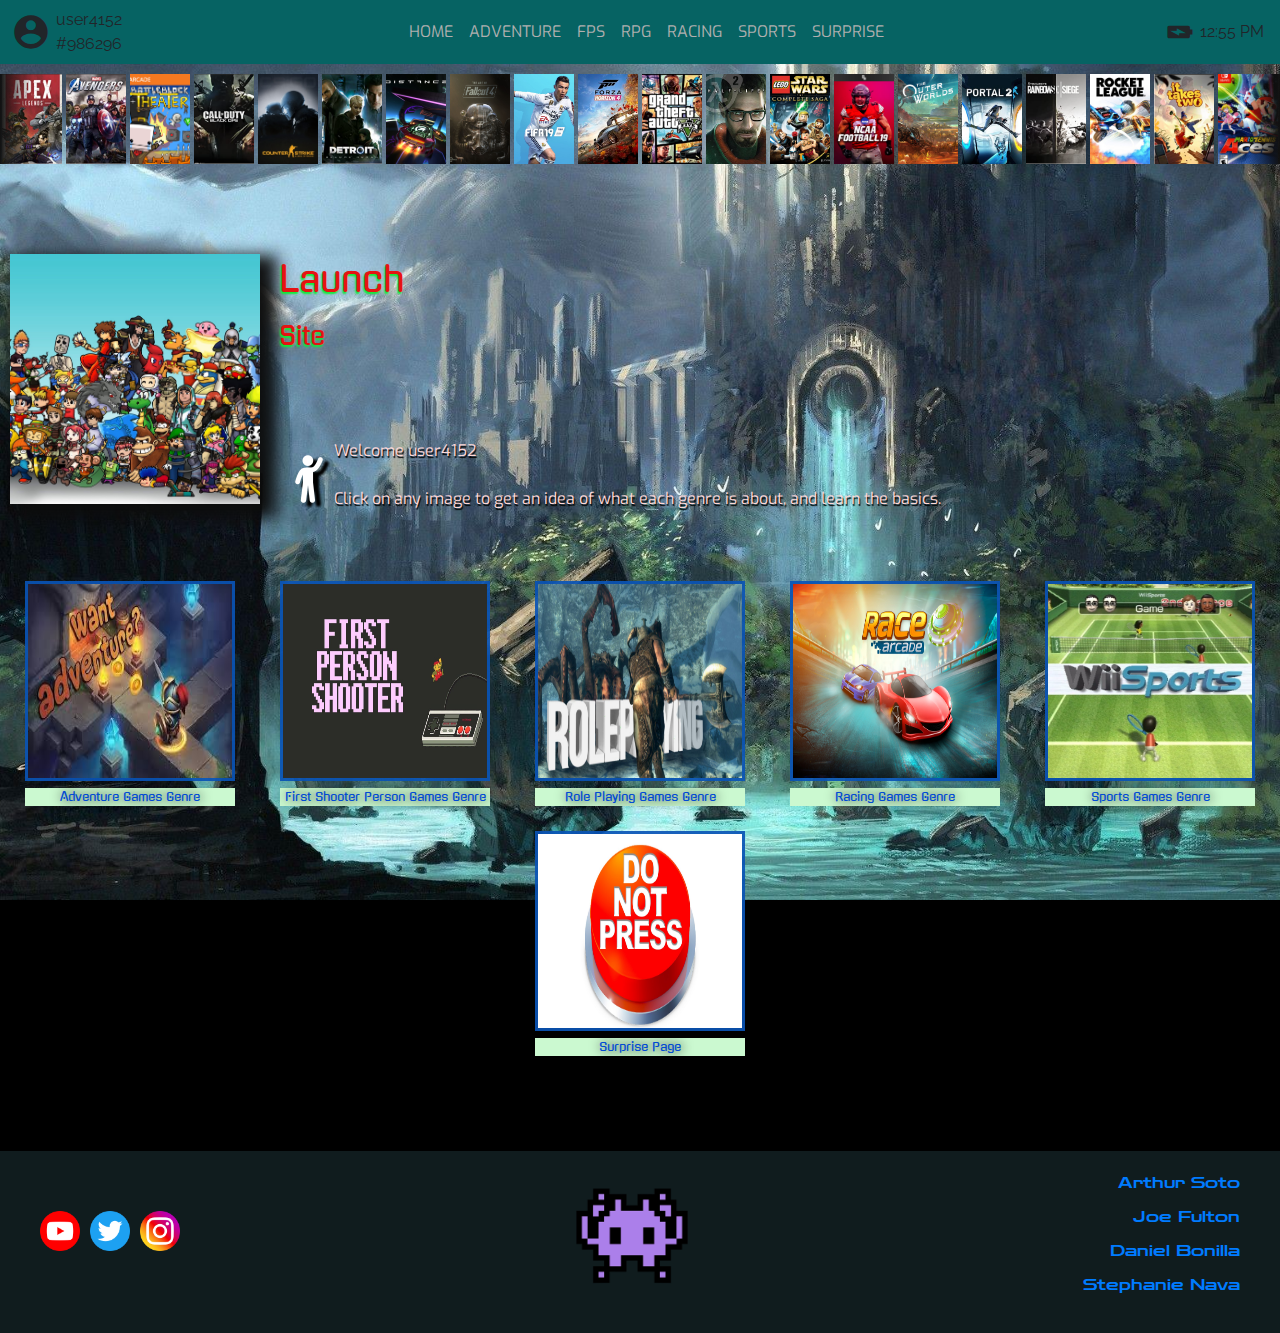
<file: index.html>
<!DOCTYPE html>
<html lang="en" dir="ltr">
  <head>
    <meta charset="utf-8">
    <meta name="viewport" content="width=device-width, initial-scale=1.0">
    <link rel="stylesheet" href="css/index.css">
    <link rel="stylesheet" href="css/gameboy.css">
    <link rel="stylesheet" href="css/nav.css">
    <link rel="stylesheet" href="css/footer.css">
    <!--Font Styles-->
    <link rel="preconnect" href="https://fonts.gstatic.com">
    <link rel="stylesheet" href="https://fonts.googleapis.com/css2?family=Exo&family=Gugi&family=Raleway&family=Zen+Dots&display=swap">
    <!--Google Icons-->
    <link rel="stylesheet" href="https://fonts.googleapis.com/icon?family=Material+Icons">
    <!--Bootstrap links-->
    <link rel="stylesheet" href="https://maxcdn.bootstrapcdn.com/bootstrap/4.0.0/css/bootstrap.min.css">
    <script src="https://code.jquery.com/jquery-3.3.1.min.js">.</script>
    <script src="https://cdnjs.cloudflare.com/ajax/libs/popper.js/1.14.7/umd/popper.min.js"></script>
    <script src="https://stackpath.bootstrapcdn.com/bootstrap/4.3.1/js/bootstrap.min.js"></script>
    <title>A Guide to Playing Video Games</title>
  </head>
  <body>
    <!--Will show up on smaller screen-->
    <div class="phone">
      <section>
        <div class="out">
          <div class="h"></div>
          <div class="left-line"></div>
          <div class="right-line"></div>
          <div class="top-lines">
            <div class="border">
              <h4 class="inside-h"><span>Dot Matrix With Stereo Sound</span>
                <div class="bh"></div>
              </h4>
              <div class="battery">
                <div class="circle"></div>
                <p>Battery</p>
              </div>
              <div class="screen">
                <h1>Welcome</h1>
                <h3>user248735</h3>
              </div>
            </div>
          </div>
        </div>
      </section>
    </div>
    <!--Navbar for page-->
    <nav class="navbar navbar-expand-lg navbar-dark" id="top">
      <div class="user">
          <i class="material-icons">account_circle</i>
          <div class="player">
            user4152 <br> #986296
          </div>
      </div>
      <button class="navbar-toggler" type="button" data-toggle="collapse" data-target="#collapsibleNavbar">
        <span class="navbar-toggler-icon"></span>
      </button>
      <div class="collapse navbar-collapse" id="collapsibleNavbar">
        <ul class="navbar-nav">
          <li class="nav-item"><a class="nav-link" href="index.html">HOME</a></li>
          <li class="nav-item"><a class="nav-link" href="adventure.html">ADVENTURE</a></li>
          <li class="nav-item"><a class="nav-link" href="fps.html">FPS</a></li>
          <li class="nav-item"><a class="nav-link" href="rpg.html">RPG</a></li>
          <li class="nav-item"><a class="nav-link" href="racing.html">RACING</a></li>
          <li class="nav-item"><a class="nav-link" href="sports.html">SPORTS</a></li>
          <li class="nav-item"><a class="nav-link" href="distraction.html">SURPRISE</a></li>
        </ul>
      </div>
      <div class="essential">
        <i class="material-icons">battery_charging_full</i>
        <div class="time">
          12:55 PM
        </div>
      </div>
    </nav>
    <!--Main content of page-->
    <div class="content">
      <div class="scroll">
        <ul class="scroll-content">
          <li><img src="game-img/apex.png" alt=""></li>
          <li><img src="game-img/avengers.png" alt=""></li>
          <li><img src="game-img/battle.png" alt=""></li>
          <li><img src="game-img/cod.png" alt=""></li>
          <li><img src="game-img/csgo.jpg" alt=""></li>
          <li><img src="game-img/detroit.png" alt=""></li>
          <li><img src="game-img/distance.png" alt=""></li>
          <li><img src="game-img/fallout.jpg" alt=""></li>
          <li><img src="game-img/fifa.jpg" alt=""></li>
          <li><img src="game-img/forza.jpg" alt=""></li>
          <li><img src="game-img/gta.png" alt=""></li>
          <li><img src="game-img/half.jpg" alt=""></li>
          <li><img src="game-img/lego.jpg" alt=""></li>
          <li><img src="game-img/ncaa.jpg" alt=""></li>
          <li><img src="game-img/outer.png" alt=""></li>
          <li><img src="game-img/portal.jpg" alt=""></li>
          <li><img src="game-img/rainbo-six.png" alt=""></li>
          <li><img src="game-img/rocket.jpg" alt=""></li>
          <li><img src="game-img/takes-two.png" alt=""></li>
          <li><img src="game-img/tennis.jpg" alt=""></li>
          <li><img src="game-img/track.png" alt=""></li>
          <li><img src="game-img/vrchat.jpg" alt=""></li>
          <li><img src="game-img/zelda.png" alt=""></li>
          <!--Images being repeated-->
          <li><img src="game-img/apex.png" alt=""></li>
          <li><img src="game-img/avengers.png" alt=""></li>
          <li><img src="game-img/battle.png" alt=""></li>
          <li><img src="game-img/cod.png" alt=""></li>
          <li><img src="game-img/csgo.jpg" alt=""></li>
          <li><img src="game-img/detroit.png" alt=""></li>
          <li><img src="game-img/distance.png" alt=""></li>
          <li><img src="game-img/fallout.jpg" alt=""></li>
          <li><img src="game-img/fifa.jpg" alt=""></li>
          <li><img src="game-img/forza.jpg" alt=""></li>
          <li><img src="game-img/gta.png" alt=""></li>
        </ul>
      </div>
      <!--Information for the page-->
      <article>
        <div class="greeting">
          <div class="logo">
            <img src="img/game.jpg" alt="Profile picture">
          </div>
          <div class="intro">
            <div class="title">
              <span>Launch</span><br>
              <span>Site</span>
            </div>
            <div class="information">
              <div class="wave">
                <img src="img/waving.png" alt="Icon of person waving">
              </div>
              <div class="welcoming">
                <span>Welcome user4152</span><br>
                <span>Click on any image to get an idea of what each genre is about,
                and learn the basics.</span>
              </div>
            </div>
          </div>
        </div>
      </article>
      <!--Images with links to pages-->
      <nav class="images">
        <div class="medium">
          <a href="adventure.html"><img src="img/adventure.jpeg" alt="Image w/ link to Adventure Games Page">
            <figcaption>Adventure Games Genre</figcaption>
          </a>
        </div>
        <div class="medium">
          <a href="fps.html"><img src="img/fps.jpg" alt="Image w/ link to FPS Page">
            <figcaption>First Shooter Person Games Genre</figcaption>
          </a>
        </div>
        <div class="medium">
          <a href="rpg.html"><img src="img/roleplaying.jpg" alt="Image w/ link to Role Playing Games Page">
            <figcaption>Role Playing Games Genre</figcaption>
          </a>
        </div>
        <div class="medium">
          <a href="racing.html"><img src="img/race.jpg" alt="Image w/ link to Racing Games Page">
            <figcaption>Racing Games Genre</figcaption>
          </a>
        </div>
        <div class="medium">
          <a href="sports.html"><img src="img/sports.jpg" alt="Image w/ link to Sports Games Page">
            <figcaption>Sports Games Genre</figcaption>
          </a>
        </div>
        <div class="medium">
          <a href="distraction.html"><img src="img/press.png" alt="Image w/ link to Surprise Page">
          <figcaption>Surprise Page</figcaption>
        </a>
        </div>
      </nav>
      <!--Info at bottom-->
      <footer class="bottom">
        <div class="socials left-text">
          <ul>
            <li><a href="https://www.youtube.com/user/MatthewPatrick13">
              <img src="img/youtube.png" alt="Youtube Logo">
            </a></li>
            <li><a href="https://twitter.com/VideoGames">
              <img src="img/twitter.png" alt="Twitter Logo">
            </a></li>
            <li><a href="https://www.instagram.com/videogames4news/">
              <img src="img/insta.png" alt="Instagram Logo">
            </a></li>
          </ul>
        </div>
        <div class="bottom-img middle-image">
          <img src="img/pixel.png" alt="">
        </div>
        <div class="names right-text">
          <ul>
            <li><a href="https://arthursoto.github.io/cst251/">Arthur Soto</a></li>
            <li><a href="https://jfulton007.github.io/cst251/">Joe Fulton</a></li>
            <li><a href="https://dbonilla918.github.io/cst251/">Daniel Bonilla</a></li>
            <li><a href="https://senava.github.io/cst251/">Stephanie Nava</a></li>
          </ul>
        </div>
      </footer>
    </div>
  </body>
</html>
</file>
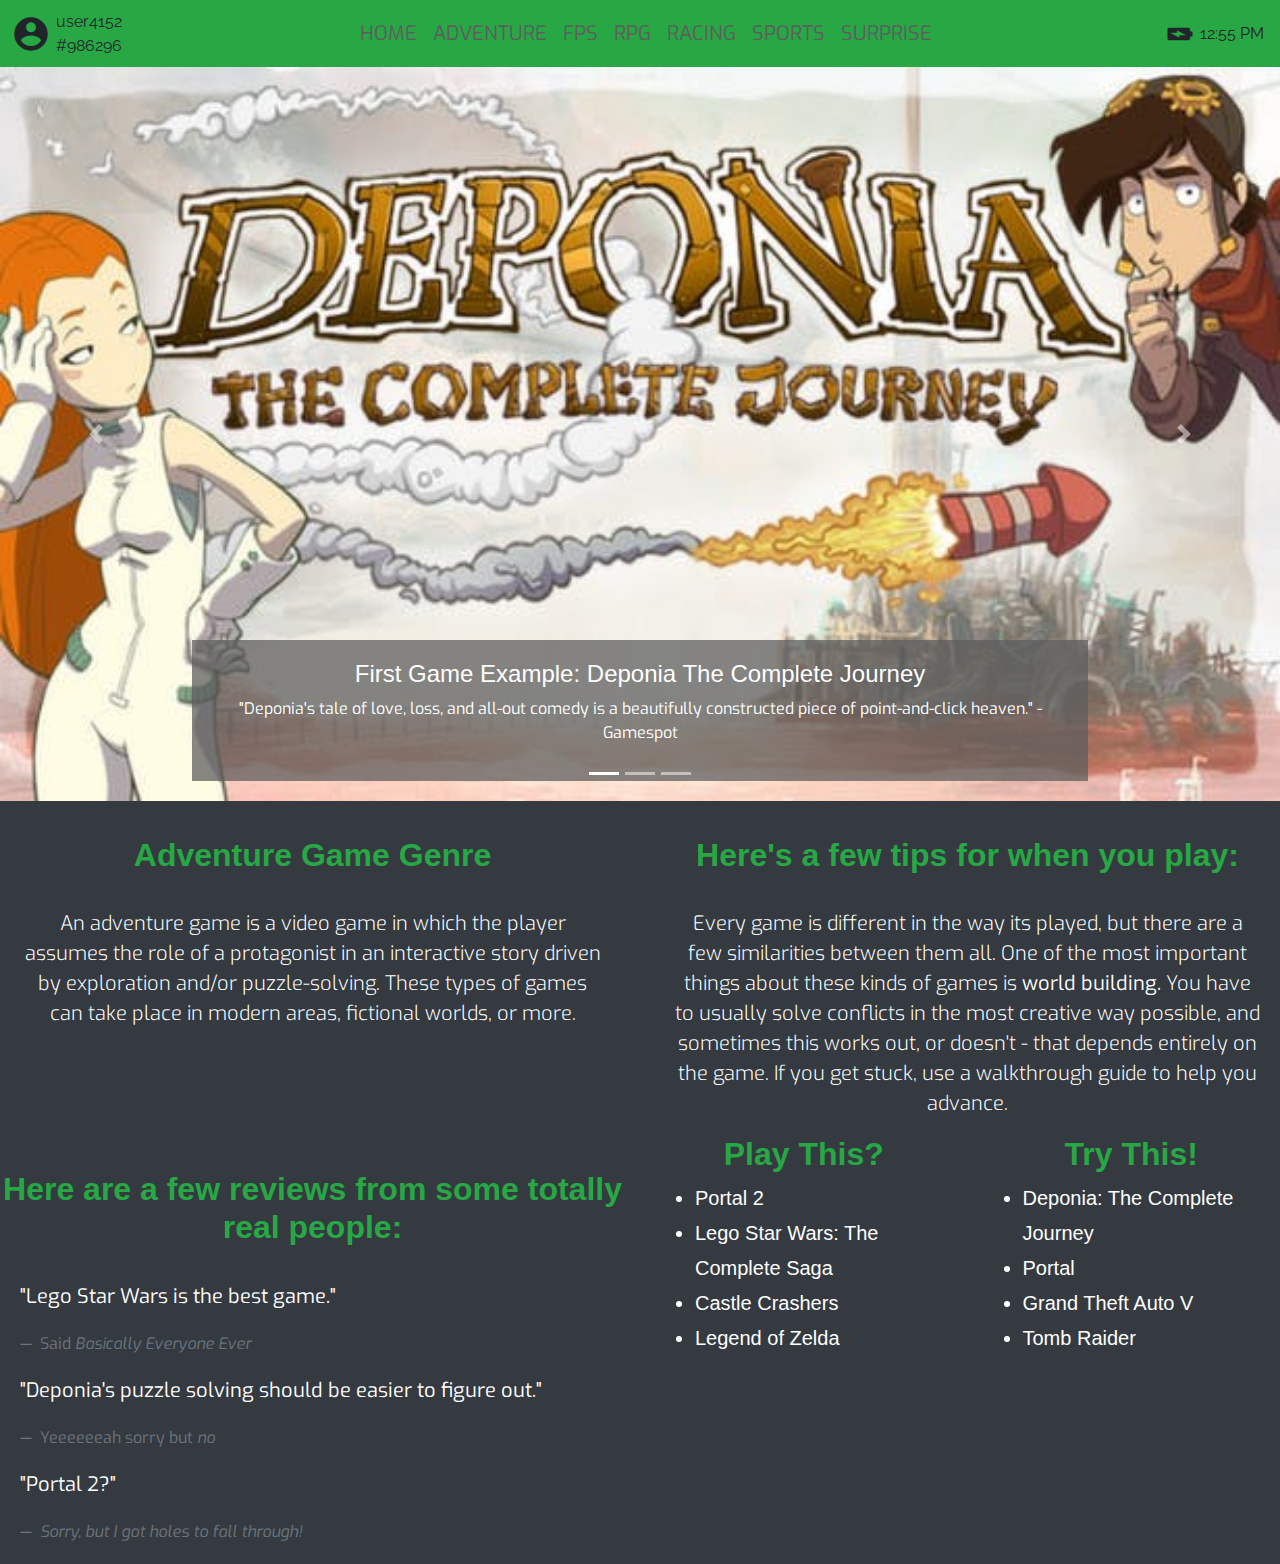
<file: adventure.html>
<!doctype html>
<link rel="stylesheet" type="text/css" href="css/site.css">
<html lang="en">
  <head>
    <!-- Required meta tags -->
    <meta charset="utf-8">
    <meta name="viewport" content="width=device-width, initial-scale=1, shrink-to-fit=no">
    <link rel="stylesheet" type="text/css" href="css/nav.css">
    <link rel="stylesheet" href="https://fonts.googleapis.com/icon?family=Material+Icons">
    <!--Font Styles-->
    <link rel="preconnect" href="https://fonts.gstatic.com">
    <link rel="stylesheet" href="https://fonts.googleapis.com/css2?family=Exo&family=Gugi&family=Raleway&family=Zen+Dots&display=swap">
    <!--Google Icons-->
    <link rel="stylesheet" href="https://fonts.googleapis.com/icon?family=Material+Icons">
    <!--Bootstrap links-->
    <link rel="stylesheet" href="https://maxcdn.bootstrapcdn.com/bootstrap/4.0.0/css/bootstrap.min.css">
    <script src="https://code.jquery.com/jquery-3.3.1.min.js">.</script>
    <script src="https://cdnjs.cloudflare.com/ajax/libs/popper.js/1.14.7/umd/popper.min.js"></script>
    <script src="https://stackpath.bootstrapcdn.com/bootstrap/4.3.1/js/bootstrap.min.js"></script>

    <!--Style element for subpages-->
    <style media="screen">
      .nav-item a{color: #5d5d5d!important;}
      .nav-item a:hover{color: white!important;}
      .carousel-caption{background-color: #5d5d5dbd!important;}
    </style>
    <title>Adventure Page</title>
  </head>

  <body>

    <!--Navbar for page-->
    <nav class="navbar navbar-expand-lg navbar-dark" id="top" style="background-color: #28a745;">
      <div class="user">
          <i class="material-icons">account_circle</i>
          <div class="player">
            user4152 <br> #986296
          </div>
      </div>
      <button class="navbar-toggler" type="button" data-toggle="collapse" data-target="#collapsibleNavbar">
        <span class="navbar-toggler-icon"></span>
      </button>
      <div class="collapse navbar-collapse" id="collapsibleNavbar">
        <ul class="navbar-nav">
          <li class="nav-item"><a class="nav-link" href="index.html">HOME</a></li>
          <li class="nav-item"><a class="nav-link" href="adventure.html">ADVENTURE</a></li>
          <li class="nav-item"><a class="nav-link" href="fps.html">FPS</a></li>
          <li class="nav-item"><a class="nav-link" href="rpg.html">RPG</a></li>
          <li class="nav-item"><a class="nav-link" href="racing.html">RACING</a></li>
          <li class="nav-item"><a class="nav-link" href="sports.html">SPORTS</a></li>
          <li class="nav-item"><a class="nav-link" href="distraction.html">SURPRISE</a></li>
        </ul>
      </div>
      <div class="essential">
        <i class="material-icons">battery_charging_full</i>
        <div class="time">
          12:55 PM
        </div>
      </div>
    </nav>

    <div class="row bg-dark text-white"> <!-- Image Carousel Container -->
    	<div class="col-md-12">
    		<div class="carousel slide" id="carousel-298002">
    			<ol class="carousel-indicators">
    				<li data-slide-to="0" data-target="#carousel-298002" class="active">
    				</li>
    				<li data-slide-to="1" data-target="#carousel-298002">
    				</li>
    				<li data-slide-to="2" data-target="#carousel-298002">
    				</li>
    			</ol>
    			<div class="carousel-inner">
    				<div class="carousel-item active">
    					<img class="d-block w-100" alt="Carousel Bootstrap First" src="img/AG1.jpeg" />
    					<div class="carousel-caption">
    						<h4>
    							First Game Example: Deponia The Complete Journey
    						</h4>
    						<p>
    							"Deponia's tale of love, loss, and all-out comedy is a beautifully constructed piece of point-and-click heaven." -Gamespot
    						</p>
    					</div>
    				</div>
    				<div class="carousel-item">
    					<img class="d-block w-100" alt="Carousel Bootstrap Second" src="img/AG2.jpg" />
    					<div class="carousel-caption">
    						<h4>
    							Second Game Example: Battleblock Theater
    						</h4>
    						<p>
    							"BattleBlock Theater is an excellent adventure that begs to be shared with all of your crazy friends." -Gamespot
    						</p>
    					</div>
    				</div>
    				<div class="carousel-item">
    					<img class="d-block w-100" alt="Carousel Bootstrap Third" src="img/AG3.jpg" />
    					<div class="carousel-caption">
    						<h4>
    							Third Game Example: Lego Star Wars: The Complete Saga
    						</h4>
    						<p>
    							"Even if the new bells and whistles aren't enough to bring back established fans, this is still Lego Star Wars at its finest." -Gamespot
    						</p>
    					</div>
    				</div>
    			</div> <a class="carousel-control-prev" href="#carousel-298002" data-slide="prev"><span class="carousel-control-prev-icon"></span> <span class="sr-only">Previous</span></a> <a class="carousel-control-next" href="#carousel-298002" data-slide="next"><span class="carousel-control-next-icon"></span> <span class="sr-only">Next</span></a>
    		</div>
    	</div>
    </div>

    <div class="row bg-dark text-white"> <!-- Two 6 Text Chunks Containers -->

      <div class="col-md-6"><!-- Description -->
        <h2 id="title2" class="text-center text-success">
    			<strong>Adventure Game Genre</strong>
    		</h2>
    		<p class="lead text-center">
          An adventure game is a video game in which the player assumes the role of a protagonist in an interactive story driven by exploration and/or puzzle-solving. These types of games can take place in modern areas, fictional worlds, or more.
    		</p>
    	</div>

    	<div class="col-md-6"> <!-- Tips -->
    		<h2 id="title2" class="text-center text-success">
          <strong>Here's a few tips for when you play:</strong>
    		</h2>
    		<p class="lead text-center">
          Every game is different in the way its played, but there are a few similarities between them all. One of the most important things about these kinds of games is <strong>world building.</strong> You have to usually solve conflicts in the most creative way possible, and sometimes this works out, or doesn't - that depends entirely on the game. If you get stuck, use a walkthrough guide to help you advance.
    		</p>
    	</div>
    </div>

    <div class="row bg-dark text-white"> <!--Reviews + Game Rec Text Containers -->
      <div class="col-md-6">

        <h2 id="title2" class="text-center text-success">
          <strong>Here are a few reviews from some totally real people:</strong>
        </h2>

        <blockquote class="blockquote">
        	<p class="mb-0">
        		"Lego Star Wars is the best game."
        	</p>
        	<footer class="blockquote-footer">
        		Said <cite>Basically Everyone Ever</cite>
        	</footer>
        </blockquote>

        <blockquote class="blockquote">
        	<p class="mb-0">
        		"Deponia's puzzle solving should be easier to figure out."
        	</p>
        	<footer class="blockquote-footer">
        		Yeeeeeeah sorry but <cite>no</cite>
        	</footer>
        </blockquote>

        <blockquote class="blockquote">
        	<p class="mb-0">
        	   "Portal 2?"
        	</p>
        	<footer class="blockquote-footer">
        		<cite>Sorry, but I got holes to fall through!</cite>
        	</footer>
        </blockquote>
      </div>
      <div class="col-md-3">
        <h2 class="text-center text-success">
        	<strong>Play This?</strong>
        </h2>
        <ul>
        	<li class="list-item">
        		Portal 2
        	</li>

        	<li class="list-item">
        		Lego Star Wars: The Complete Saga
        	</li>

        	<li class="list-item">
        		Castle Crashers
        	</li>

        	<li class="list-item">
        		Legend of Zelda
        	</li>
        </ul>
      </div>

      <div class="col-md-3">
        <h2 class="text-center text-success">
        	<strong>Try This!</strong>
        </h2>
        <ul>
        	<li class="list-item">
        		Deponia: The Complete Journey
        	</li>

        	<li class="list-item">
        		Portal
        	</li>

        	<li class="list-item">
        		Grand Theft Auto V
        	</li>

        	<li class="list-item">
        		Tomb Raider
        	</li>
        </ul>
      </div>
    </div>
  </body>
</html>
</file>
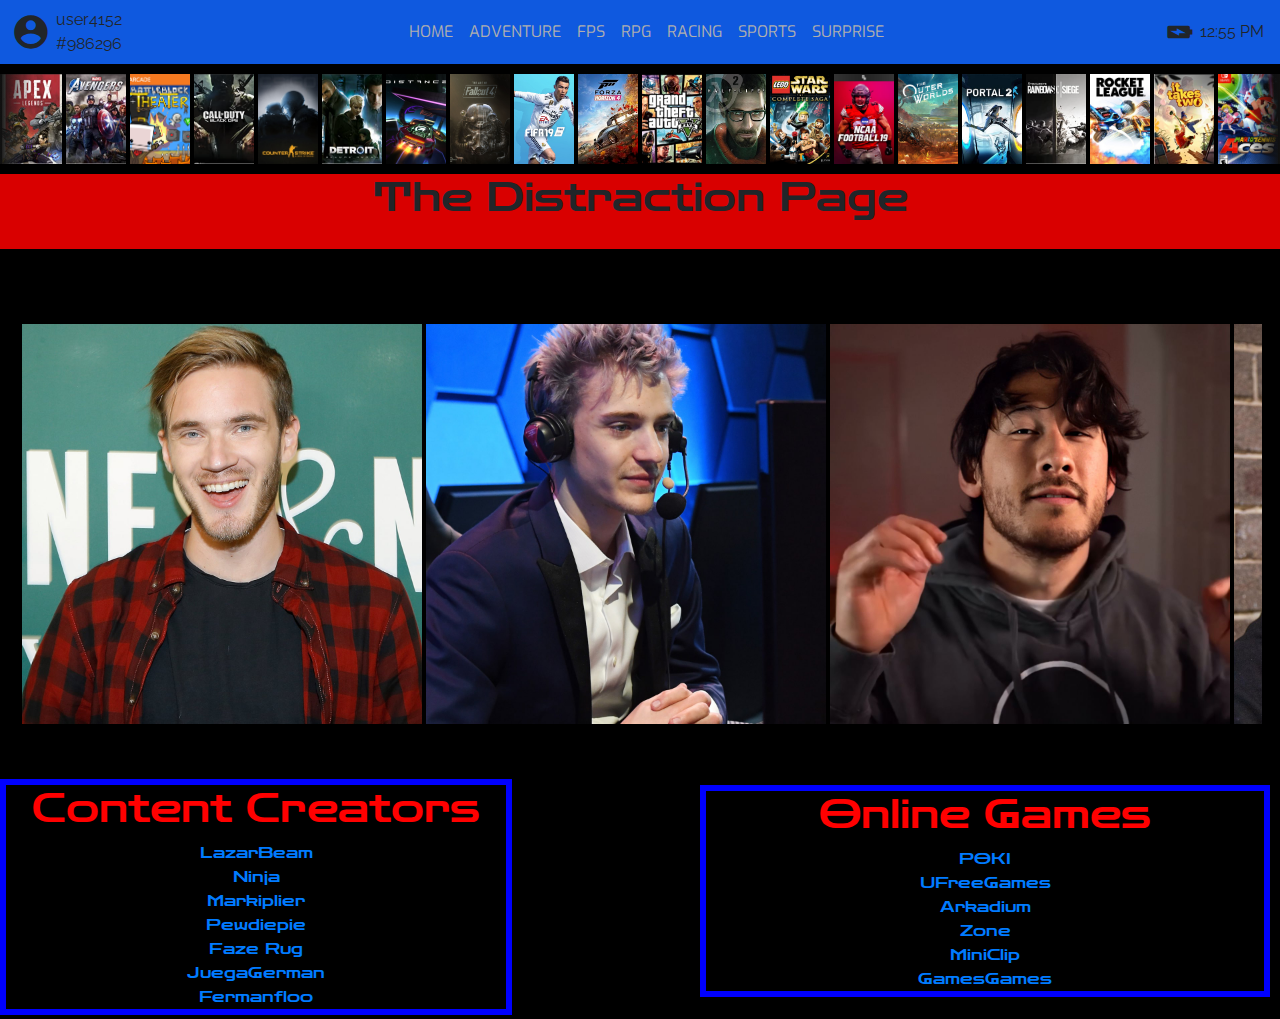
<file: distraction.html>
<!DOCTYPE html>
<html lang="en" dir="ltr">
  <head>
    <meta charset="utf-8">
    <meta name="viewport" content="width=device-width, initial-scale=1.0">
    <link rel="stylesheet" href="css/distraction.css">
    <link rel="stylesheet" href="css/nav.css">
    <link rel="stylesheet" href="https://fonts.googleapis.com/icon?family=Material+Icons">
    <link rel="stylesheet" href="https://maxcdn.bootstrapcdn.com/bootstrap/4.0.0/css/bootstrap.min.css">
    <link rel="preconnect" href="https://fonts.gstatic.com">
    <link rel="stylesheet" href="https://fonts.googleapis.com/css2?family=Exo&family=Gugi&family=Raleway&family=Zen+Dots&display=swap">
    <script src="https://code.jquery.com/jquery-3.3.1.min.js">.</script>
    <script src="https://cdnjs.cloudflare.com/ajax/libs/popper.js/1.14.7/umd/popper.min.js"></script>
    <script src="https://stackpath.bootstrapcdn.com/bootstrap/4.3.1/js/bootstrap.min.js"></script>
    <title>Distraction Page</title>
  </head>
  <body>
    <!--Navbar for page-->
    <nav class="navbar navbar-expand-lg navbar-dark" id="top" style="background-color: #1165fee0;">
      <div class="user">
          <i class="material-icons">account_circle</i>
          <div class="player">
            user4152 <br> #986296
          </div>
      </div>
      <button class="navbar-toggler" type="button" data-toggle="collapse" data-target="#collapsibleNavbar">
        <span class="navbar-toggler-icon"></span>
      </button>
      <div class="collapse navbar-collapse" id="collapsibleNavbar">
        <ul class="navbar-nav">
          <li class="nav-item"><a class="nav-link" href="index.html">HOME</a></li>
          <li class="nav-item"><a class="nav-link" href="adventure.html">ADVENTURE</a></li>
          <li class="nav-item"><a class="nav-link" href="fps.html">FPS</a></li>
          <li class="nav-item"><a class="nav-link" href="rpg.html">RPG</a></li>
          <li class="nav-item"><a class="nav-link" href="racing.html">RACING</a></li>
          <li class="nav-item"><a class="nav-link" href="sports.html">SPORTS</a></li>
          <li class="nav-item"><a class="nav-link" href="distraction.html">SURPRISE</a></li>
        </ul>
      </div>
      <div class="essential">
        <i class="material-icons">battery_charging_full</i>
        <div class="time">
          12:55 PM
        </div>
      </div>
    </nav>
    <!--Page main content-->
    <div class="content2">
      <!--Top images scrolling-->
      <div class="scroll">
        <ul class="scroll-content">
          <li><img src="game-img/apex.png" alt=""></li>
          <li><img src="game-img/avengers.png" alt=""></li>
          <li><img src="game-img/battle.png" alt=""></li>
          <li><img src="game-img/cod.png" alt=""></li>
          <li><img src="game-img/csgo.jpg" alt=""></li>
          <li><img src="game-img/detroit.png" alt=""></li>
          <li><img src="game-img/distance.png" alt=""></li>
          <li><img src="game-img/fallout.jpg" alt=""></li>
          <li><img src="game-img/fifa.jpg" alt=""></li>
          <li><img src="game-img/forza.jpg" alt=""></li>
          <li><img src="game-img/gta.png" alt=""></li>
          <li><img src="game-img/half.jpg" alt=""></li>
          <li><img src="game-img/lego.jpg" alt=""></li>
          <li><img src="game-img/ncaa.jpg" alt=""></li>
          <li><img src="game-img/outer.png" alt=""></li>
          <li><img src="game-img/portal.jpg" alt=""></li>
          <li><img src="game-img/rainbo-six.png" alt=""></li>
          <li><img src="game-img/rocket.jpg" alt=""></li>
          <li><img src="game-img/takes-two.png" alt=""></li>
          <li><img src="game-img/tennis.jpg" alt=""></li>
          <li><img src="game-img/track.png" alt=""></li>
          <li><img src="game-img/vrchat.jpg" alt=""></li>
          <li><img src="game-img/zelda.png" alt=""></li>
          <!--Images being repeated-->
          <li><img src="game-img/apex.png" alt=""></li>
          <li><img src="game-img/avengers.png" alt=""></li>
          <li><img src="game-img/battle.png" alt=""></li>
          <li><img src="game-img/cod.png" alt=""></li>
          <li><img src="game-img/csgo.jpg" alt=""></li>
          <li><img src="game-img/detroit.png" alt=""></li>
          <li><img src="game-img/distance.png" alt=""></li>
          <li><img src="game-img/fallout.jpg" alt=""></li>
          <li><img src="game-img/fifa.jpg" alt=""></li>
          <li><img src="game-img/forza.jpg" alt=""></li>
          <li><img src="game-img/gta.png" alt=""></li>
        </ul>
      </div>
      <div id="pagetitle">
        <h1>The Distraction Page</h1>
      </div>
      <!--Welcoming-->
      <div class="content">
        <!--Top images scrolling-->
        <div class="scroll2">
          <ul class="scroll-content2">
            <li><img src="img/pewdiepie.jpg" alt=""></li>
            <li><img src="img/ninja.jpg" alt=""></li>
            <li><img src="img/markiplier.jpg" alt=""></li>
            <li><img src="img/lazarbeam.jpg" alt=""></li>
            <li><img src="img/pewdiepie.jpg" alt=""></li>
          </ul>
        </div>

<div class="black">
       <div class="cont">
          <h1 style="color:red;">Content Creators</h1>
          <div>
          <a href="https://www.youtube.com/c/lazarbeam">LazarBeam</a>
          </div>
          <div>
          <a href="https://www.youtube.com/user/NinjasHyper">Ninja</a>
          </div>
          <div>
          <a href="https://www.youtube.com/user/markiplierGAME">Markiplier</a>
          </div>
          <div>
          <a href="https://www.youtube.com/user/PewDiePie">Pewdiepie</a>
          </div>
          <div>
          <a href="https://www.youtube.com/user/oRugrat">Faze Rug</a>
          </div>
          <div>
          <a href="https://www.youtube.com/user/JuegaGerman">JuegaGerman</a>
          </div>
          <div>
          <a href="https://www.youtube.com/user/Fernanfloo">Fermanfloo</a>
          </div>
       </div>

      <div class="tent">
         <h1 style="color:red;">Online Games</h1>
         <div>
         <a href="https://poki.com/?campaign=12623393908&adgroup=116815643901&target=kwd-19448921332&location=9032160&creative=509818025744&placement=&gclid=CjwKCAjwnPOEBhA0EiwA609ReT4M9bZu1Z8EfFTgn8tuyyXlfiq2nGT-1SWIpeNM01FAfArFkIpfQhoCFegQAvD_BwE">POKI</a>
         </div>
         <div>
         <a href="https://www.ufreegames.com/?utm=asd&gclid=CjwKCAjwnPOEBhA0EiwA609ReUpj-4l7F_olqDook69JCdSXU5AYom_vD56zCShHl88KKNivXLzGzRoCRs0QAvD_BwE">UFreeGames</a>
         </div>
         <div>
         <a href="https://www.arkadium.com/free-online-games/">Arkadium</a>
         </div>
         <div>
         <a href="https://zone.msn.com/en-us/home">Zone</a>
         </div>
         <div>
         <a href="https://www.miniclip.com/games/en/#privacy-settings">MiniClip</a>
         </div>
         <div>
         <a href="https://www.gamesgames.com">GamesGames</a>
         </div>
       </div>
</div>
  </body>
</html>
</file>
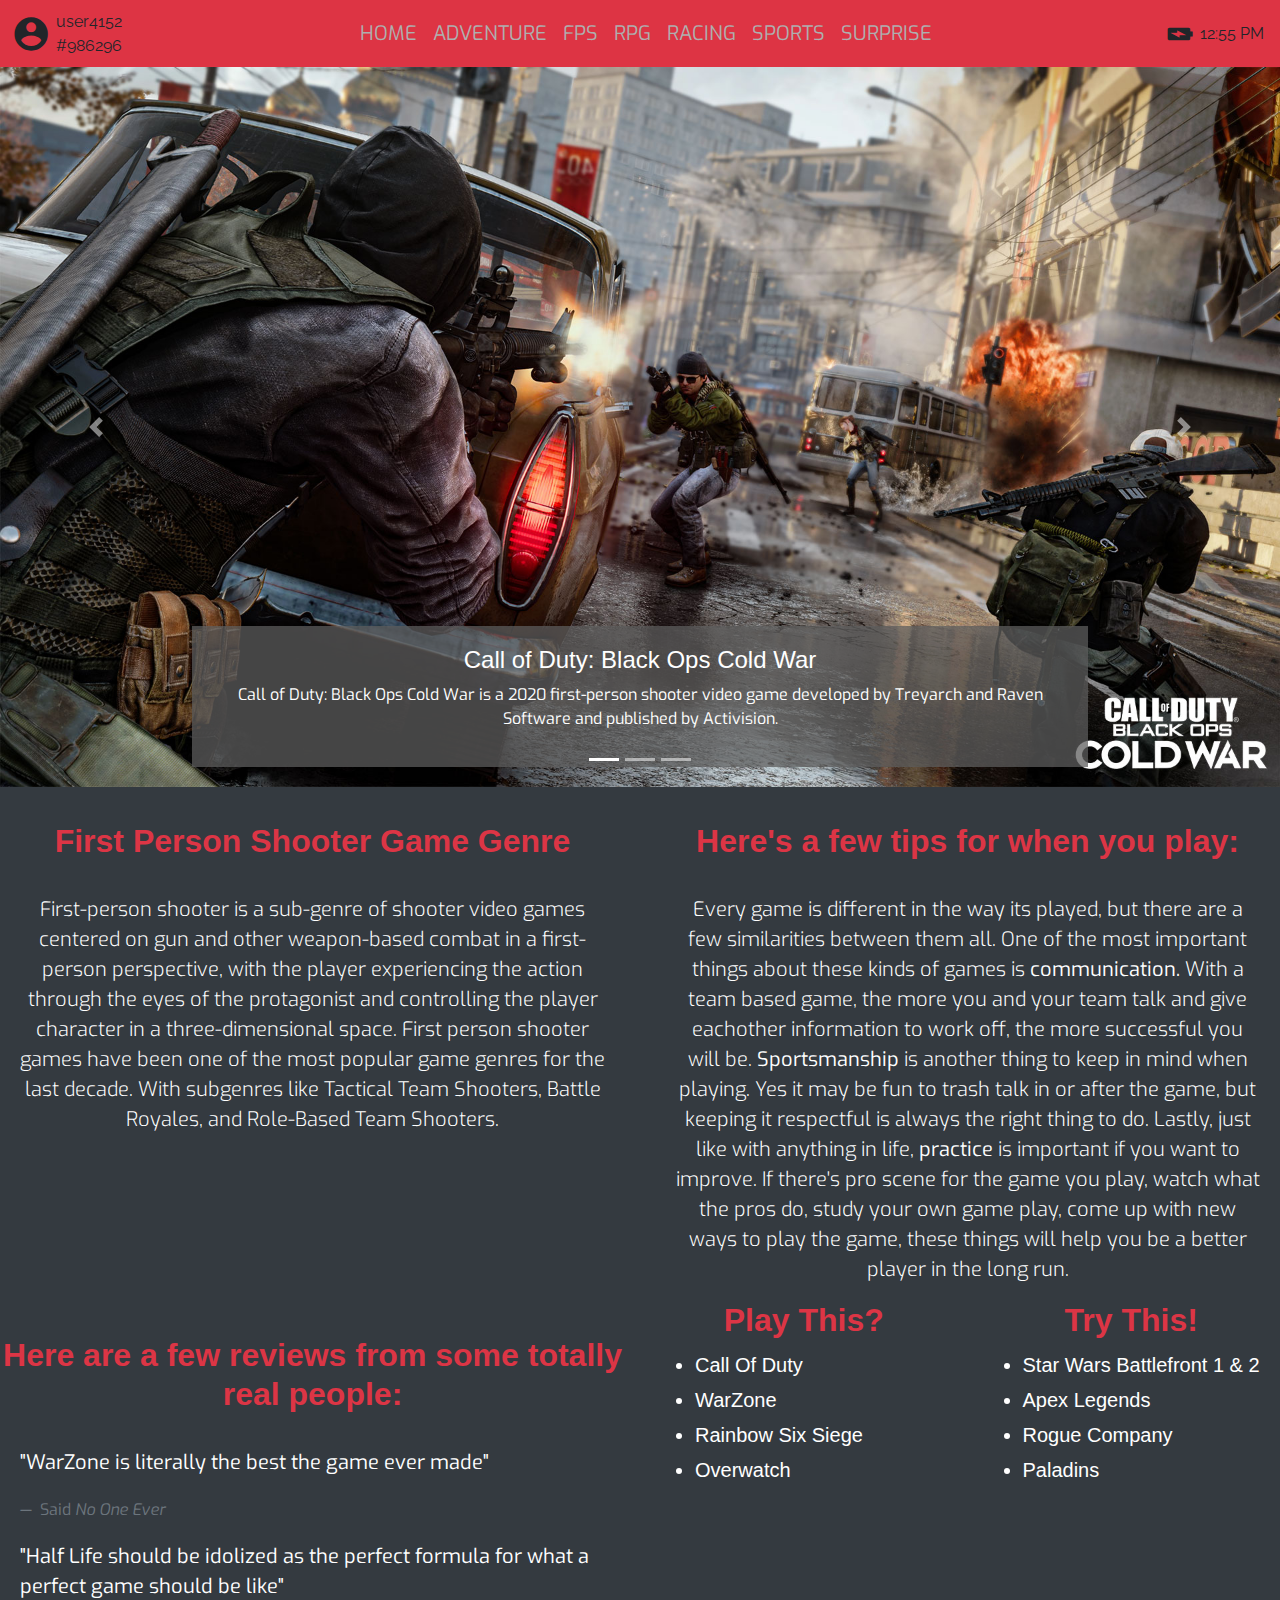
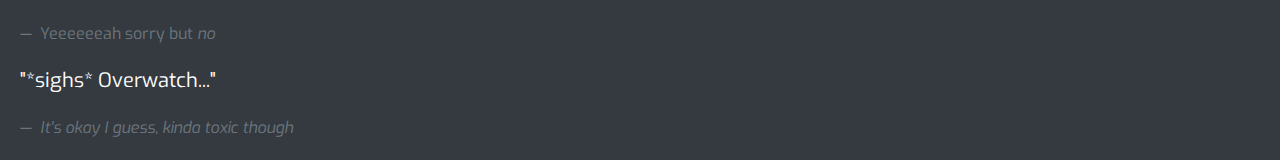
<file: fps.html>
<!doctype html>
<link rel="stylesheet" type="text/css" href="css/site.css">
<html lang="en">
  <head>
    <!-- Required meta tags -->
    <meta charset="utf-8">
    <meta name="viewport" content="width=device-width, initial-scale=1, shrink-to-fit=no">
    <link rel="stylesheet" type="text/css" href="css/nav.css">
    <link rel="stylesheet" href="https://fonts.googleapis.com/icon?family=Material+Icons">
    <!--Font Styles-->
    <link rel="preconnect" href="https://fonts.gstatic.com">
    <link rel="stylesheet" href="https://fonts.googleapis.com/css2?family=Exo&family=Gugi&family=Raleway&family=Zen+Dots&display=swap">
    <!-- Bootstrap CSS -->
    <link rel="stylesheet" href="https://maxcdn.bootstrapcdn.com/bootstrap/4.0.0/css/bootstrap.min.css">
    <script src="https://code.jquery.com/jquery-3.3.1.min.js">.</script>
    <script src="https://cdnjs.cloudflare.com/ajax/libs/popper.js/1.14.7/umd/popper.min.js"></script>
    <script src="https://stackpath.bootstrapcdn.com/bootstrap/4.3.1/js/bootstrap.min.js"></script>

    <style media="screen">
      .carousel-caption{background-color: #5d5d5dbd!important;}
    </style>

    <title>FPS Page</title>
  </head>

    <body>

      <!--Navbar for page-->
    <nav class="navbar navbar-expand-lg navbar-dark" id="top" style="background-color: #dd3444;">
        <div class="user">
            <i class="material-icons">account_circle</i>
            <div class="player">
              user4152 <br> #986296
            </div>
        </div>
        <button class="navbar-toggler" type="button" data-toggle="collapse" data-target="#collapsibleNavbar">
          <span class="navbar-toggler-icon"></span>
        </button>
        <div class="collapse navbar-collapse" id="collapsibleNavbar">
          <ul class="navbar-nav">
            <li class="nav-item"><a class="nav-link" href="index.html">HOME</a></li>
            <li class="nav-item"><a class="nav-link" href="adventure.html">ADVENTURE</a></li>
            <li class="nav-item"><a class="nav-link" href="fps.html">FPS</a></li>
            <li class="nav-item"><a class="nav-link" href="rpg.html">RPG</a></li>
            <li class="nav-item"><a class="nav-link" href="racing.html">RACING</a></li>
            <li class="nav-item"><a class="nav-link" href="sports.html">SPORTS</a></li>
            <li class="nav-item"><a class="nav-link" href="distraction.html">SURPRISE</a></li>
          </ul>
        </div>
        <div class="essential">
          <i class="material-icons">battery_charging_full</i>
          <div class="time">
            12:55 PM
          </div>
        </div>
      </nav>

    <div class="row bg-dark text-white"> <!-- Image Carousel Container -->
    	<div class="col-md-12">
    		<div class="carousel slide" id="carousel-298002">
    			<ol class="carousel-indicators">
    				<li data-slide-to="0" data-target="#carousel-298002" class="active">
    				</li>
    				<li data-slide-to="1" data-target="#carousel-298002">
    				</li>
    				<li data-slide-to="2" data-target="#carousel-298002">
    				</li>
    			</ol>
    			<div class="carousel-inner">
    				<div class="carousel-item active">
    					<img class="d-block w-100" alt="Carousel Bootstrap First" src="img/codcw.jpg" />
    					<div class="carousel-caption">
    						<h4>
    							Call of Duty: Black Ops Cold War
    						</h4>
    						<p>
    							Call of Duty: Black Ops Cold War is a 2020 first-person shooter video game developed by Treyarch and Raven Software and published by Activision.
    						</p>
    					</div>
    				</div>
    				<div class="carousel-item">
    					<img class="d-block w-100" alt="Carousel Bootstrap Second" src="img/apex.jpg" />
    					<div class="carousel-caption">
    						<h4>
    							Apex Legends
    						</h4>
    						<p>
    							Apex Legends is a free-to-play hero battle royale game developed by Respawn Entertainment and published by Electronic Arts.
    						</p>
    					</div>
    				</div>
    				<div class="carousel-item">
    					<img class="d-block w-100" alt="Carousel Bootstrap Third" src="img/tcr6.jpg" />
    					<div class="carousel-caption">
    						<h4>
    							Tom Clancy's Rainbow Six Siege
    						</h4>
    						<p>
    							Tom Clancy's Rainbow Six Siege is an online tactical shooter video game developed by Ubisoft Montreal and published by Ubisoft.
    						</p>
    					</div>
    				</div>
    			</div> <a class="carousel-control-prev" href="#carousel-298002" data-slide="prev"><span class="carousel-control-prev-icon"></span> <span class="sr-only">Previous</span></a> <a class="carousel-control-next" href="#carousel-298002" data-slide="next"><span class="carousel-control-next-icon"></span> <span class="sr-only">Next</span></a>
    		</div>
    	</div>
    </div>

    <div class="row bg-dark text-white"> <!-- Two 6 Text Chunks Containers -->

        <div class="col-md-6"><!-- Description -->
            <h2 id="title2" class="text-center text-danger">
    			<strong>First Person Shooter Game Genre</strong>
    		</h2>
    		<p class="lead text-center">
                First-person shooter is a sub-genre of shooter video games centered on gun and other weapon-based combat in a first-person perspective, with the player experiencing the action through the eyes of the protagonist and controlling the player character in a three-dimensional space. First person shooter games have been one of the most popular game genres for the last decade. With subgenres like Tactical Team Shooters, Battle Royales, and Role-Based Team Shooters.
    		</p>
    	</div>

    	<div class="col-md-6"> <!-- Tips -->
    		<h2 id="title2" class="text-center text-danger">
                <strong>Here's a few tips for when you play:</strong>
    		</h2>
    		<p class="lead text-center">
                Every game is different in the way its played, but there are a few similarities between them all. One of the most important things about these kinds of games is <strong>communication.</strong> With a team based game, the more you and your team talk and give eachother information to work off, the more successful you will be. <strong>Sportsmanship</strong> is another thing to keep in mind when playing. Yes it may be fun to trash talk in or after the game, but keeping it respectful is always the right thing to do. Lastly, just like with anything in life, <strong>practice</strong> is important if you want to improve. If there's pro scene for the game you play, watch what the pros do, study your own game play, come up with new ways to play the game, these things will help you be a better player in the long run.
    		</p>
    	</div>
    </div>

    <div class="row bg-dark text-white"> <!--Reviews + Game Rec Text Containers -->
        <div class="col-md-6">

            <h2 id="title2" class="text-center text-danger">
                <strong>Here are a few reviews from some totally real people:</strong>
            </h2>

        	<blockquote class="blockquote">
        		<p class="mb-0">
        			"WarZone is literally the best the game ever made"
        		</p>
        		<footer class="blockquote-footer">
        			Said <cite>No One Ever</cite>
        		</footer>
        	</blockquote>

        	<blockquote class="blockquote">
        		<p class="mb-0">
        			"Half Life should be idolized as the perfect formula for what a perfect game should be like"
        		</p>
        		<footer class="blockquote-footer">
        			Yeeeeeeah sorry but <cite>no</cite>
        		</footer>
        	</blockquote>

        	<blockquote class="blockquote">
        		<p class="mb-0">
        		      "*sighs* Overwatch..."
        		</p>
        		<footer class="blockquote-footer">
        			<cite>It's okay I guess, kinda toxic though</cite>
        		</footer>
        	</blockquote>

        </div>

        <div class="col-md-3">
        	<h2 class="text-center text-danger">
        		<strong>Play This?</strong>
        	</h2>
        	<ul>
        		<li class="list-item">
        			Call Of Duty
        		</li>

        		<li class="list-item">
        			WarZone
        		</li>

        		<li class="list-item">
        			Rainbow Six Siege
        		</li>

        		<li class="list-item">
        			Overwatch
        		</li>
        	</ul>
        </div>

        <div class="col-md-3">
        	<h2 class="text-center text-danger">
        		<strong>Try This!</strong>
        	</h2>
        	<ul>
        		<li class="list-item">
        			Star Wars Battlefront 1 & 2
        		</li>

        		<li class="list-item">
        			Apex Legends
        		</li>

        		<li class="list-item">
        			Rogue Company
        		</li>

        		<li class="list-item">
        			Paladins
        		</li>
        	</ul>
        </div>
    </div>
    </div>
    </body>
</html>
</file>
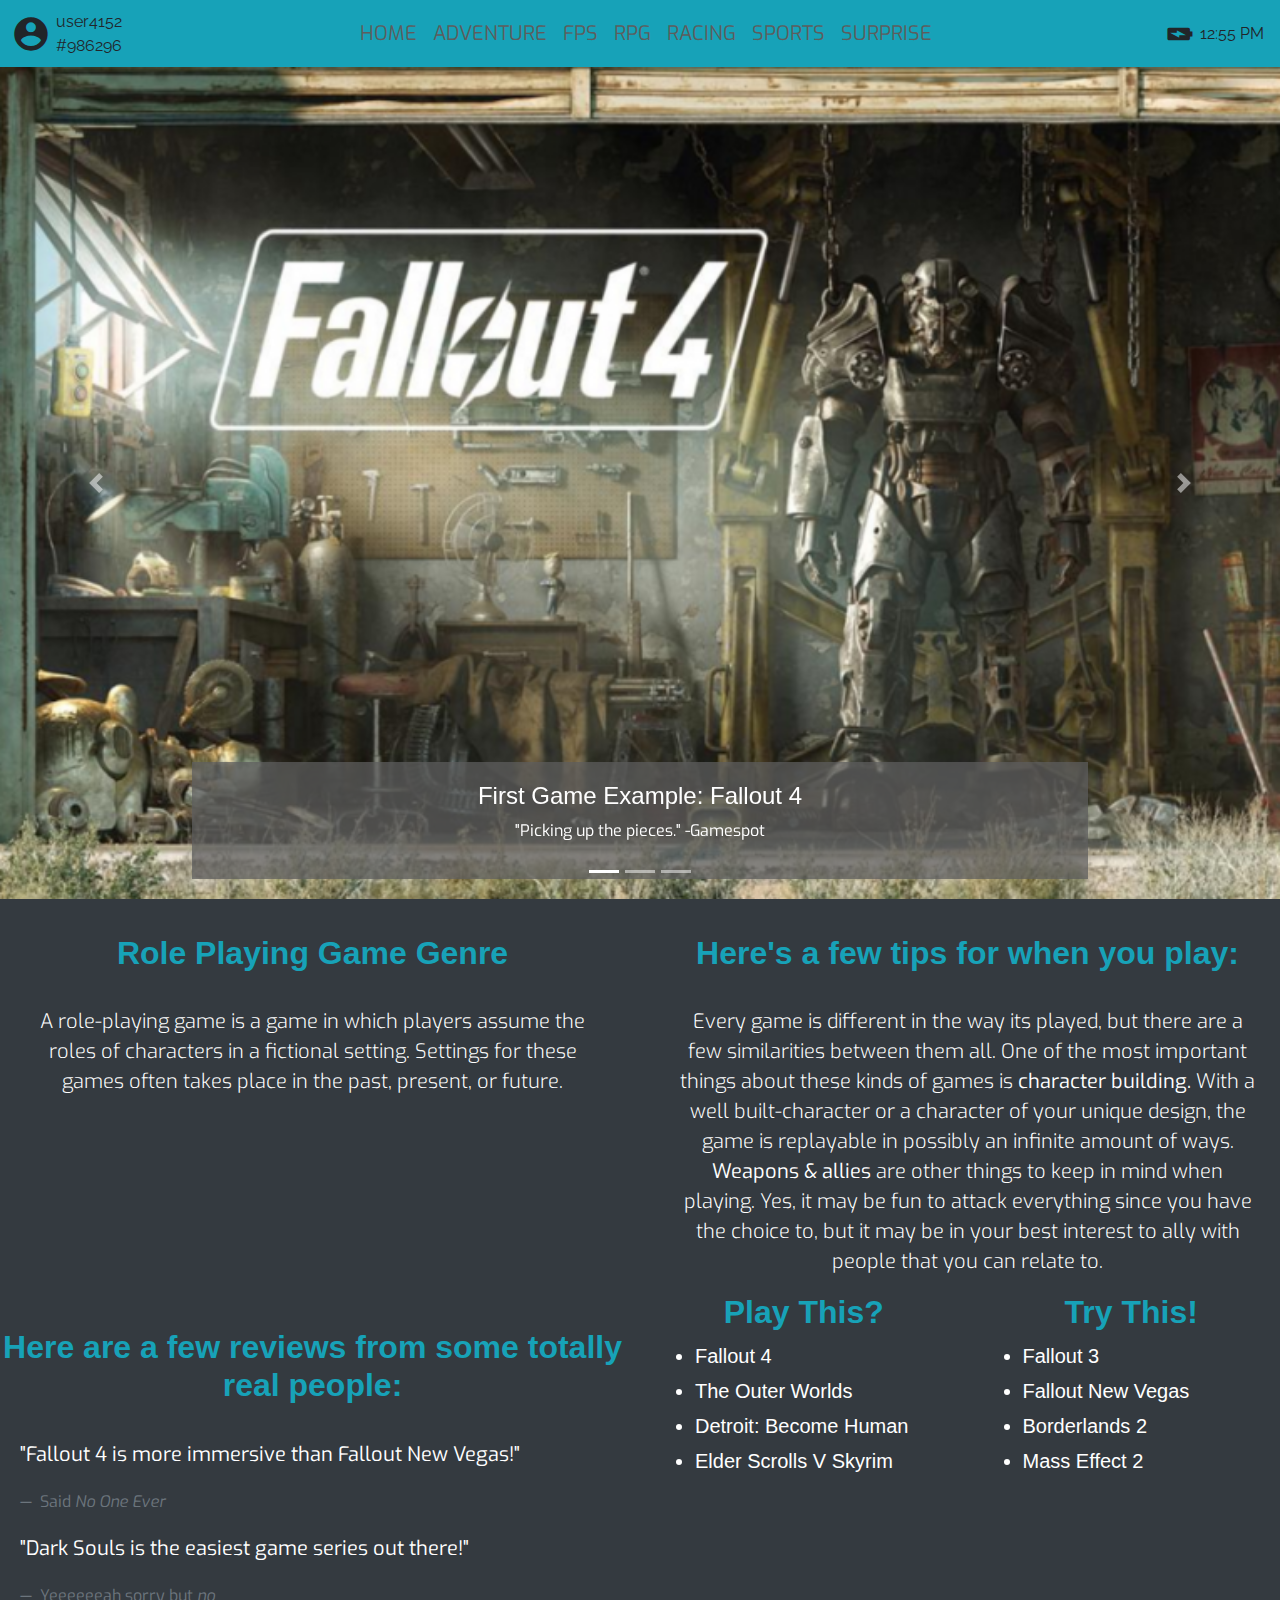
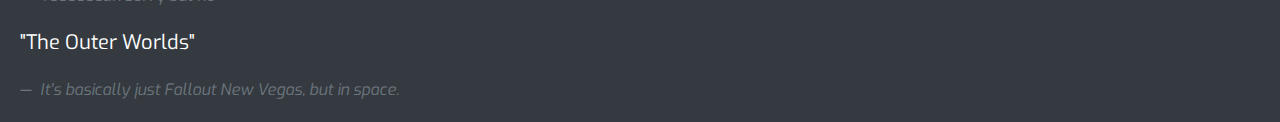
<file: rpg.html>
<!doctype html>
<html lang="en">
  <head>
    <!-- Required meta tags -->
    <meta charset="utf-8">
    <meta name="viewport" content="width=device-width, initial-scale=1, shrink-to-fit=no">
    <link rel="stylesheet" type="text/css" href="css/site.css">
    <link rel="stylesheet" type="text/css" href="css/nav.css">
    <!--Font Styles-->
    <link rel="preconnect" href="https://fonts.gstatic.com">
    <link rel="stylesheet" href="https://fonts.googleapis.com/css2?family=Exo&family=Gugi&family=Raleway&family=Zen+Dots&display=swap">
    <link rel="stylesheet" href="https://fonts.googleapis.com/icon?family=Material+Icons">
    <!-- Bootstrap CSS -->
    <link rel="stylesheet" href="https://maxcdn.bootstrapcdn.com/bootstrap/4.0.0/css/bootstrap.min.css">
    <script src="https://code.jquery.com/jquery-3.3.1.min.js">.</script>
    <script src="https://cdnjs.cloudflare.com/ajax/libs/popper.js/1.14.7/umd/popper.min.js"></script>
    <script src="https://stackpath.bootstrapcdn.com/bootstrap/4.3.1/js/bootstrap.min.js"></script>

    <!--Style element for subpages-->
    <style media="screen">
      .nav-item a{color: #5d5d5d!important;}
      .nav-item a:hover{color: white!important;}
      .carousel-caption{background-color: #5d5d5dbd!important;}
    </style>

    <title>RPG Page</title>
  </head>

    <body>

      <!--Navbar for page-->
      <nav class="navbar navbar-expand-lg navbar-dark" id="top" style="background-color: #17a2b8;">
        <div class="user">
            <i class="material-icons">account_circle</i>
            <div class="player">
              user4152 <br> #986296
            </div>
        </div>
        <button class="navbar-toggler" type="button" data-toggle="collapse" data-target="#collapsibleNavbar">
          <span class="navbar-toggler-icon"></span>
        </button>
        <div class="collapse navbar-collapse" id="collapsibleNavbar">
          <ul class="navbar-nav">
            <li class="nav-item"><a class="nav-link" href="index.html">HOME</a></li>
            <li class="nav-item"><a class="nav-link" href="adventure.html">ADVENTURE</a></li>
            <li class="nav-item"><a class="nav-link" href="fps.html">FPS</a></li>
            <li class="nav-item"><a class="nav-link" href="rpg.html">RPG</a></li>
            <li class="nav-item"><a class="nav-link" href="racing.html">RACING</a></li>
            <li class="nav-item"><a class="nav-link" href="sports.html">SPORTS</a></li>
            <li class="nav-item"><a class="nav-link" href="distraction.html">SURPRISE</a></li>
          </ul>
        </div>
        <div class="essential">
          <i class="material-icons">battery_charging_full</i>
          <div class="time">
            12:55 PM
          </div>
        </div>
      </nav>

    <div class="row bg-dark text-white"> <!-- Image Carousel Container -->
    	<div class="col-md-12">
    		<div class="carousel slide" id="carousel-298002">
    			<ol class="carousel-indicators">
    				<li data-slide-to="0" data-target="#carousel-298002" class="active">
    				</li>
    				<li data-slide-to="1" data-target="#carousel-298002">
    				</li>
    				<li data-slide-to="2" data-target="#carousel-298002">
    				</li>
    			</ol>
    			<div class="carousel-inner">
    				<div class="carousel-item active">
    					<img class="d-block w-100" alt="Carousel Bootstrap First" src="img/RPG1.png" />
    					<div class="carousel-caption">
    						<h4>
    							First Game Example: Fallout 4
    						</h4>
    						<p>
    							"Picking up the pieces." -Gamespot
    						</p>
    					</div>
    				</div>
    				<div class="carousel-item">
    					<img class="d-block w-100" alt="Carousel Bootstrap Second" src="img/RPG2.jpg" />
    					<div class="carousel-caption">
    						<h4>
    							Second Game Example: The Outer Worlds
    						</h4>
    						<p>
    							"See you, space cowboy." -Gamespot
    						</p>
    					</div>
    				</div>
    				<div class="carousel-item">
    					<img class="d-block w-100" alt="Carousel Bootstrap Third" src="img/RPG3.jpg" />
    					<div class="carousel-caption">
    						<h4>
    							Third Game Example: Borderlands 2
    						</h4>
    						<p>
    							"Stellar writing and a host of small improvements help Borderlands 2 stand tall on the shoulders of its predecessor." -Gamespot
    						</p>
    					</div>
    				</div>
    			</div> <a class="carousel-control-prev" href="#carousel-298002" data-slide="prev"><span class="carousel-control-prev-icon"></span> <span class="sr-only">Previous</span></a> <a class="carousel-control-next" href="#carousel-298002" data-slide="next"><span class="carousel-control-next-icon"></span> <span class="sr-only">Next</span></a>
    		</div>
    	</div>
    </div>

    <div class="row bg-dark text-white"> <!-- Two 6 Text Chunks Containers -->

        <div class="col-md-6"><!-- Description -->
            <h2 id="title2" class="text-center text-info">
    			<strong>Role Playing Game Genre</strong>
    		</h2>
    		<p class="lead text-center">
                A role-playing game is a game in which players assume the roles of characters in a fictional setting. Settings for these games often takes place in the past, present, or future.
    		</p>
    	</div>

    	<div class="col-md-6"> <!-- Tips -->
    		<h2 id="title2" class="text-center text-info">
                <strong>Here's a few tips for when you play:</strong>
    		</h2>
    		<p class="lead text-center">
                Every game is different in the way its played, but there are a few similarities between them all. One of the most important things about these kinds of games is <strong>character building.</strong> With a well built-character or a character of your unique design, the game is replayable in possibly an infinite amount of ways. <strong>Weapons & allies </strong> are other things to keep in mind when playing. Yes, it may be fun to attack everything since you have the choice to, but it may be in your best interest to ally with people that you can relate to.
    		</p>
    	</div>
    </div>

    <div class="row bg-dark text-white"> <!--Reviews + Game Rec Text Containers -->
        <div class="col-md-6">

            <h2 id="title2" class="text-center text-info">
                <strong>Here are a few reviews from some totally real people:</strong>
            </h2>

        	<blockquote class="blockquote">
        		<p class="mb-0">
        			"Fallout 4 is more immersive than Fallout New Vegas!"
        		</p>
        		<footer class="blockquote-footer">
        			Said <cite>No One Ever</cite>
        		</footer>
        	</blockquote>

        	<blockquote class="blockquote">
        		<p class="mb-0">
        			"Dark Souls is the easiest game series out there!"
        		</p>
        		<footer class="blockquote-footer">
        			Yeeeeeeah sorry but <cite>no</cite>
        		</footer>
        	</blockquote>

        	<blockquote class="blockquote">
        		<p class="mb-0">
        		      "The Outer Worlds"
        		</p>
        		<footer class="blockquote-footer">
        			<cite>It's basically just Fallout New Vegas, but in space.</cite>
        		</footer>
        	</blockquote>

        </div>

        <div class="col-md-3">
        	<h2 class="text-center text-info">
        		<strong>Play This?</strong>
        	</h2>
        	<ul>
        		<li class="list-item">
        			Fallout 4
        		</li>

        		<li class="list-item">
        			The Outer Worlds
        		</li>

        		<li class="list-item">
        			Detroit: Become Human
        		</li>

        		<li class="list-item">
        			Elder Scrolls V Skyrim
        		</li>
        	</ul>
        </div>

        <div class="col-md-3">
        	<h2 class="text-center text-info">
        		<strong>Try This!</strong>
        	</h2>
        	<ul>
        		<li class="list-item">
        			Fallout 3
        		</li>

        		<li class="list-item">
        			Fallout New Vegas
        		</li>

        		<li class="list-item">
        			Borderlands 2
        		</li>

        		<li class="list-item">
        			Mass Effect 2
        		</li>
        	</ul>
        </div>
    </div>
    </div>
    </body>
</html>
</file>
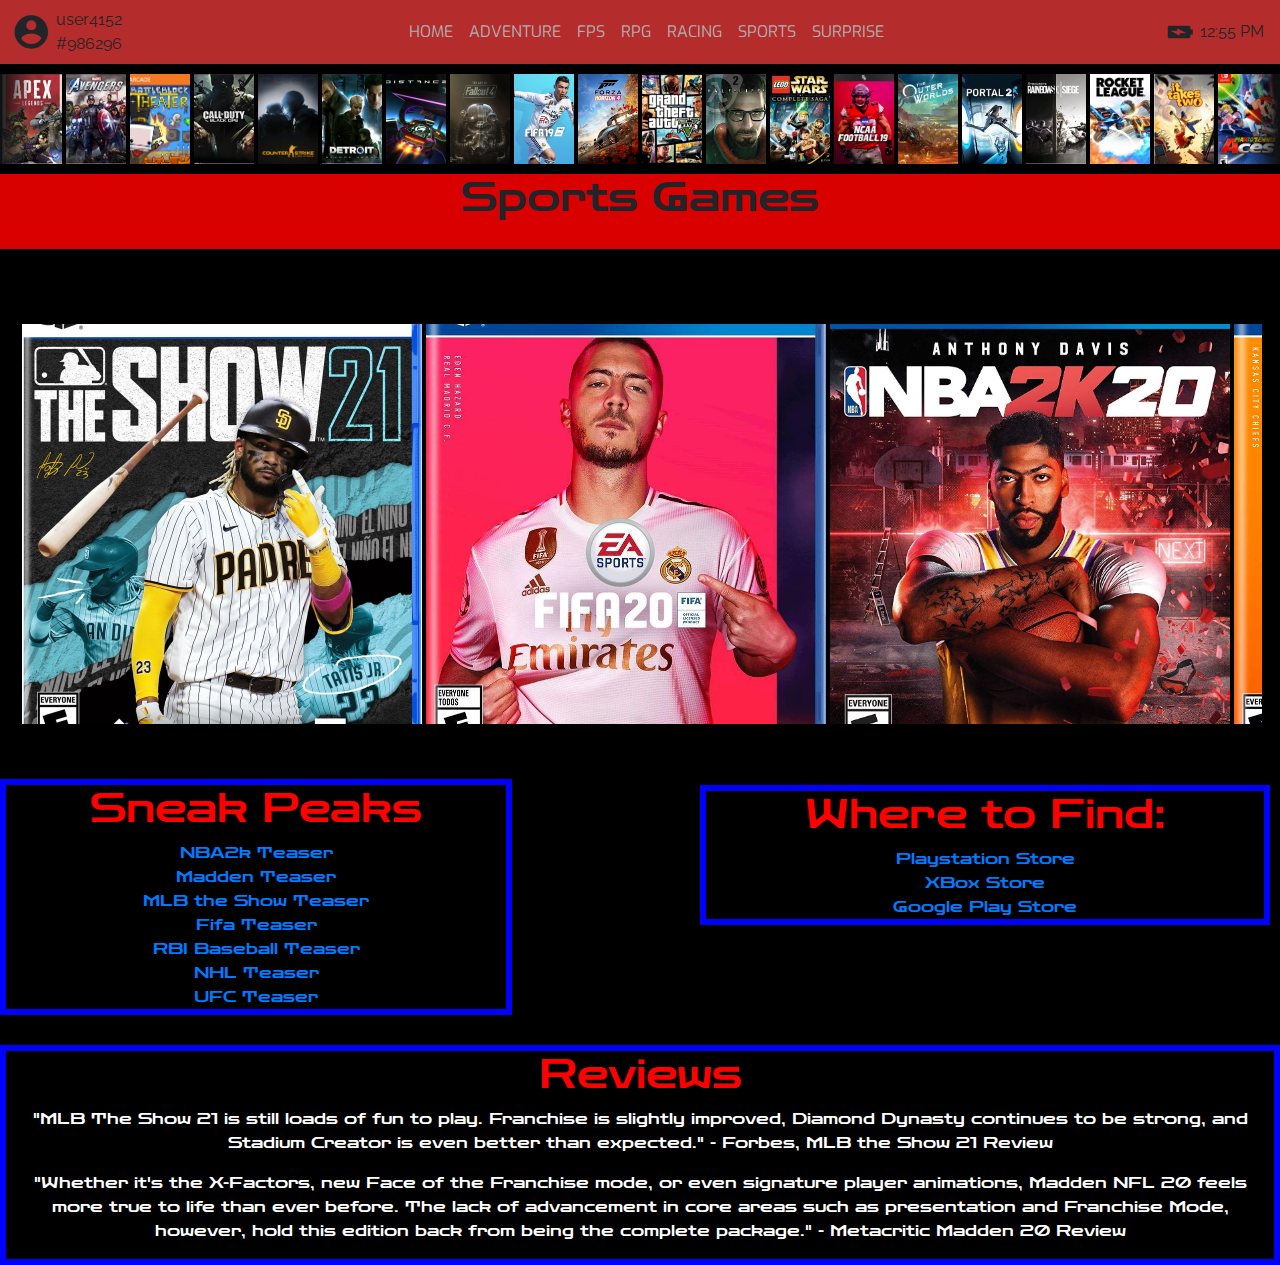
<file: sports.html>
<!DOCTYPE html>
<html lang="en" dir="ltr">
  <head>
    <meta charset="utf-8">
    <meta name="viewport" content="width=device-width, initial-scale=1.0">
    <link rel="stylesheet" href="css/sports.css">
    <link rel="stylesheet" href="css/nav.css">
    <link rel="stylesheet" href="https://fonts.googleapis.com/icon?family=Material+Icons">
    <link rel="stylesheet" href="https://maxcdn.bootstrapcdn.com/bootstrap/4.0.0/css/bootstrap.min.css">
    <link rel="preconnect" href="https://fonts.gstatic.com">
    <link rel="stylesheet" href="https://fonts.googleapis.com/css2?family=Exo&family=Gugi&family=Raleway&family=Zen+Dots&display=swap">
    <script src="https://code.jquery.com/jquery-3.3.1.min.js">.</script>
    <script src="https://cdnjs.cloudflare.com/ajax/libs/popper.js/1.14.7/umd/popper.min.js"></script>
    <script src="https://stackpath.bootstrapcdn.com/bootstrap/4.3.1/js/bootstrap.min.js"></script>
    <title>Sports Games</title>
  </head>
  <body>
    <!--Navbar for page-->
    <nav class="navbar navbar-expand-lg navbar-dark" id="top" style="background-color:#b52c2c;">
      <div class="user">
          <i class="material-icons">account_circle</i>
          <div class="player">
            user4152 <br> #986296
          </div>
      </div>
      <button class="navbar-toggler" type="button" data-toggle="collapse" data-target="#collapsibleNavbar">
        <span class="navbar-toggler-icon"></span>
      </button>
      <div class="collapse navbar-collapse" id="collapsibleNavbar">
        <ul class="navbar-nav">
          <li class="nav-item"><a class="nav-link" href="index.html">HOME</a></li>
          <li class="nav-item"><a class="nav-link" href="adventure.html">ADVENTURE</a></li>
          <li class="nav-item"><a class="nav-link" href="fps.html">FPS</a></li>
          <li class="nav-item"><a class="nav-link" href="rpg.html">RPG</a></li>
          <li class="nav-item"><a class="nav-link" href="racing.html">RACING</a></li>
          <li class="nav-item"><a class="nav-link" href="sports.html">SPORTS</a></li>
          <li class="nav-item"><a class="nav-link" href="distraction.html">SURPRISE</a></li>
        </ul>
      </div>
      <div class="essential">
        <i class="material-icons">battery_charging_full</i>
        <div class="time">
          12:55 PM
        </div>
      </div>
    </nav>
    <!--Page main content-->
    <div class="content2">
      <!--Top images scrolling-->
      <div class="scroll">
        <ul class="scroll-content">
          <li><img src="game-img/apex.png" alt=""></li>
          <li><img src="game-img/avengers.png" alt=""></li>
          <li><img src="game-img/battle.png" alt=""></li>
          <li><img src="game-img/cod.png" alt=""></li>
          <li><img src="game-img/csgo.jpg" alt=""></li>
          <li><img src="game-img/detroit.png" alt=""></li>
          <li><img src="game-img/distance.png" alt=""></li>
          <li><img src="game-img/fallout.jpg" alt=""></li>
          <li><img src="game-img/fifa.jpg" alt=""></li>
          <li><img src="game-img/forza.jpg" alt=""></li>
          <li><img src="game-img/gta.png" alt=""></li>
          <li><img src="game-img/half.jpg" alt=""></li>
          <li><img src="game-img/lego.jpg" alt=""></li>
          <li><img src="game-img/ncaa.jpg" alt=""></li>
          <li><img src="game-img/outer.png" alt=""></li>
          <li><img src="game-img/portal.jpg" alt=""></li>
          <li><img src="game-img/rainbo-six.png" alt=""></li>
          <li><img src="game-img/rocket.jpg" alt=""></li>
          <li><img src="game-img/takes-two.png" alt=""></li>
          <li><img src="game-img/tennis.jpg" alt=""></li>
          <li><img src="game-img/track.png" alt=""></li>
          <li><img src="game-img/vrchat.jpg" alt=""></li>
          <li><img src="game-img/zelda.png" alt=""></li>
          <!--Images being repeated-->
          <li><img src="game-img/apex.png" alt=""></li>
          <li><img src="game-img/avengers.png" alt=""></li>
          <li><img src="game-img/battle.png" alt=""></li>
          <li><img src="game-img/cod.png" alt=""></li>
          <li><img src="game-img/csgo.jpg" alt=""></li>
          <li><img src="game-img/detroit.png" alt=""></li>
          <li><img src="game-img/distance.png" alt=""></li>
          <li><img src="game-img/fallout.jpg" alt=""></li>
          <li><img src="game-img/fifa.jpg" alt=""></li>
          <li><img src="game-img/forza.jpg" alt=""></li>
          <li><img src="game-img/gta.png" alt=""></li>
        </ul>
      </div>
      <div id="pagetitle">
        <h1>Sports Games</h1>
      </div>
      <!--Welcoming-->
      <div class="content">
        <!--Top images scrolling-->
        <div class="scroll2">
          <ul class="scroll-content2">
            <li><img src="img/mlb.jpg" alt=""></li>
            <li><img src="img/fifa.jpg" alt=""></li>
            <li><img src="img/2k.jpg" alt=""></li>
            <li><img src="img/madden.jpg" alt=""></li>
            <li><img src="img/mlb.jpg" alt=""></li>
          </ul>
        </div>

<div class="black">
       <div class="cont">
          <h1 style="color:red;">Sneak Peaks</h1>
          <div>
          <a href="https://www.youtube.com/watch?v=JFx0Xz8Lke0">NBA2k Teaser</a>
          </div>
          <div>
          <a href="https://www.youtube.com/watch?v=eEqDOGliQj8">Madden Teaser</a>
          </div>
          <div>
          <a href="https://www.youtube.com/watch?v=MC2qa5mfRJ8">MLB the Show Teaser</a>
          </div>
          <div>
          <a href="https://www.youtube.com/watch?v=tuLAn9adQpI">Fifa Teaser</a>
          </div>
          <div>
          <a href="https://www.youtube.com/watch?v=9PnAjV-84_M">RBI Baseball Teaser</a>
          </div>
          <div>
          <a href="https://www.youtube.com/watch?v=fk6N4G_gISk">NHL Teaser</a>
          </div>
          <div>
          <a href="https://www.youtube.com/watch?v=GjugTk9ovcI">UFC Teaser</a>
          </div>
       </div>

      <div class="tent">
         <h1 style="color:red;">Where to Find:</h1>
         <div>
         <a href="https://store.playstation.com/en-us/latest?gclid=CjwKCAjwhYOFBhBkEiwASF3KGZjstGFRgXBdWd03rQSBAS6BmzLX2BGQsD5zGBtxwczUWVrdvsHhaxoCZuwQAvD_BwE&gclsrc=aw.ds">Playstation Store</a>
         </div>
         <div>
         <a href="https://www.xbox.com/en-US/games/all-games">XBox Store</a>
         </div>
         <div>
         <a href="https://play.google.com/store?&utm_source=na_Med&utm_medium=hasem&utm_content=Nov0520&utm_campaign=Evergreen&pcampaignid=MKT-EDR-na-us-1000189-Med-hasem-py-Evergreen-Nov0520-Text_Search_BKWS-id_100752_%7CEXA%7CONSEM_kwid_43700045371544949&gclid=CjwKCAjwhYOFBhBkEiwASF3KGSczhHfnRUk7LpGSonelVYiZys3-Sx-snKhSkik_gFwJydGag0uP1RoCelEQAvD_BwE&gclsrc=aw.ds">Google Play Store</a>
         </div>
      </div>

      <div class="sport">
         <h1 style="color:red;">Reviews</h1>
         <p style="color:white;">"MLB The Show 21 is still loads of fun to play. Franchise is slightly improved, Diamond Dynasty continues to be strong, and Stadium Creator is even better than expected." - Forbes, MLB the Show 21 Review</p>
         <div>

         </div>
         <div>
         <p style="color:white;">"Whether it's the X-Factors, new Face of the Franchise mode, or even signature player animations, Madden NFL 20 feels more true to life than ever before. The lack of advancement in core areas such as presentation and Franchise Mode, however, hold this edition back from being the complete package." - Metacritic Madden 20 Review</p>
         </div>
      </div>
  </body>
</html>
</file>
<file: css/index.css>
*{
  margin: 0;
  padding: 0;
  box-sizing: border-box;
}

img{
  width: 200px;
  vertical-align: initial!important;
}

body{
  background-color: black!important;
  background-image: url(../img/mystical.jpg);
  background-repeat: no-repeat;
  background-size: cover;
  background-position: center;
  background-attachment: fixed;
}

/*Styling for Images underneath navbar*/
.scroll{
  width: 100vw;
  height: 10vh;
  overflow: hidden;
  margin-top: 10px;
  position: relative;
}

.scroll:before, .scroll:after{
  position: absolute;
  top: 0;
  width: 2rem;
  height: 100%;
  content: "";
  z-index: 1;
}

.scroll:before{
  left: 0;
  background: linear-gradient(to right, #111 0%, transparent 100%);
}

.scroll:after{
  right: 0;
  background: linear-gradient(to left, #111 0%, transparent 100%);
}

.scroll-content{
  height: 100%;
  display: flex;
  align-items: center;
  animation: scrolling 10s linear infinite;
}

@keyframes scrolling{
  0% {transform: translateX(0);}
  100% {transform: translateX(-20vw);}
}

.scroll-content li{
  display: flex;
  justify-content: center;
  align-items: center;
  flex-shrink: 0;
  white-space: nowrap;
  padding: 2px;
}

.scroll-content li img{
  width: 60px;
  height: 90px;
  object-fit: cover;
}

/*Styling for main bits*/
.player, .time{
  font-family: 'Raleway', sans-serif;
}

.content{
  position: relative;
  min-width: 100%;
}

.title{
  font-size: 35px;
  font-family: 'Gugi', cursive, sans-serif;
  color: #e61312;
  text-shadow: -1px 2px 2px #0dec33;
}

.title span:nth-child(3){
  font-size: 25px;
}

article, .images{
  padding-bottom: 2.5rem;
}

nav.images{
  display: flex!important;
  flex-direction: row;
  flex-wrap: wrap;
  align-content: center;
  justify-content: space-evenly;
}

.greeting{
  display: flex;
  flex-direction: row;
  flex-wrap: nowrap;
  justify-content: flex-start;
  margin: 10px;
  margin-top: 10vh;
}

.medium{
  margin: 20px;
  width: 210px;
  height: 210px;
}

.medium img{
  height: 200px;
  width: 210px;
  object-fit: fill;
  border: 3px solid #0a54b5eb;
}

.medium img:hover{
  box-shadow: 0px 0px 14px 8px #0378A6;

}

.logo img{
  width: 250px;
  height: 250px;
  object-fit: cover;
  margin-right: 30px;
  box-shadow: 10px 8px 15px 7px #0c0c0cf7;
}

.intro{
  display: flex;
  flex-direction: row;
  align-items: stretch;
  margin-left: -11px;
  color: white;
}

.information{
  display: flex;
  flex-direction: row;
  flex-wrap: nowrap;
  align-items: flex-end;
  justify-content: flex-start;
  margin-left: -120px;
  color: #ffd9d9;
  text-shadow: 1px 2px 1px #000;
}

.wave img{
  width: 50px;
  filter: invert(1) drop-shadow(6px 4px 1px black);
 }

.welcoming{
  display: flex;
  flex-direction: column;
  flex-wrap: wrap;
  align-content: flex-start;
  justify-content: flex-start;
  align-items: flex-start;
}

.welcoming span{
  font-size: 16px;
  font-family: 'Exo', sans-serif;
}

figcaption{
  color: #024bd4!important;
  text-shadow: 1px 0px 12px black;
  background-color: #cbf9d0;
  text-align: center;
  font-size: 12px;
  font-family: 'Gugi', cursive, sans-serif;
}

/*Navigation Bar Media Query*/

@media screen and (max-width: 500px) {
  .images img{
    width: 100%;
  }
}

@media screen and (max-width: 550px) {
  .phone{
    display: contents;
  }
}

@media screen and (max-width: 500px) {
  .medium{
    width: 400px;
    height: auto;
    background-color: transparent;
  }
}

@media screen and (max-width: 465px) {
  .welcoming span{
    font-size: 10px;
  }
}

@media screen and (max-width: 450px) {
  .logo img{
    width: 150px;
    height: 150px;
    object-fit: cover;
    margin-right: 30px;
  }

  .title{
    font-size: 20px;
  }

  .title span:nth-child(3){
    font-size: 15px;
  }

  .information{
    margin-left: -80px;
  }
}

@media screen and (max-width: 400px) {
  .out-screen{
    height: 50vh;
  }

  .screen{
    height: 25vh;
  }
}

@media screen and (max-width: 300px) {
  .welcoming span{
    font-size: 3vw;
  }
}
</file>
<file: css/gameboy.css>
.phone{
  display: none;
}

section{
  height: 100vh;
}

.out{
  height: 100vh;
  background-color: lightgrey;
}

.left-line{
  border-right: 5px solid grey;
  height: 27px;
  position: absolute;
  left: 40px;
  top: 0;
  box-shadow: 0px 0px 7px black;
}

.right-line{
  border-right: 5px solid grey;
  height: 27px;
  position: absolute;
  right: 40px;
  top: 0;
  box-shadow: 0px 0px 7px black;
}

.h{
  width: 100vw;
  height: 35px;
  border-bottom: 5px solid grey;
  box-shadow: inset 0px 0px 5px black;
  filter: drop-shadow(2px 2px 10px black)
}

.border{
  width: 80vw;
  height: 70vh;
  background-color: grey;
  position: absolute;
  top: 50%;
  left: 50%;
  transform: translate(-50%, -50%);
  border-radius: 15px 15px 90px 15px;
  box-shadow: inset 0px 0px 10px black;
}

.screen{
  border: 1px solid darkgrey;
  width: 50vw;
  height: 40vh;
  background-color: limegreen;
  position: absolute;
  top: 50%;
  left: 50%;
  transform: translate(-50%, -50%);
  display: flex;
  flex-direction: column;
  align-items: center;
  justify-content: center;
  box-shadow: inset 2px 0px 30px 5px rgba(0, 0, 0, 0.8);
  font-family: 'Zen Dots', cursive, sans-serif!important;
}

h4, .battery{
  font-family: 'Exo', sans-serif!important;
}

h4{
  font-size: 15px!important;
  margin: 25px auto!important;
  text-align: center!important;
  position: relative!important;
}

h4:before{
  content:'';
  display: block;
  width: 40vw;
  height: 2px;
  background: darkred;
  position: absolute;
  left: 0;
  top: 10%;
  z-index: -1;
}

h4:after{
  content:'';
  display: block;
  width: 40vw;
  height: 2px;
  background: darkred;
  position: absolute;
  right: 0;
  top: 10%;
  z-index: -1;
}

.border span{background: grey;}

.bh{
  margin: -5px auto!important;
  position: relative!important;
}

.bh:before{
  content:'';
  display: block;
  width: 40vw;
  height: 2px;
  background: darkblue;
  position: absolute;
  left: 0;
  top: 10%;
  z-index: -1;
}

.bh:after{
  content:'';
  display: block;
  width: 40vw;
  height: 2px;
  background: darkblue;
  position: absolute;
  right: 0;
  top: 10%;
  z-index: -1;
}

h1{font-size: 8vw!important;}
h3{font-size: 5vw!important;}

.battery{
  position: absolute;
  top: 40%;
  left: 5%;
  transform: translate(-10%, -10%);
}

.circle{
  width: 4vw;
  margin-left: 3vw;
  background: red;
  border-radius: 50%;
  box-shadow: 0px 0px 15px 5px red;
}

.circle:after{
  content:'';
  padding-bottom: 100%;
  display: block;
  box-shadow: 0px 0px 15px 5px red;
  border-radius: 50%;
}

p{
  margin-top: 0!important;
  font-size: 3vw!important;
}

@media screen and (max-width: 550px) {
  .phone{
    display: contents;
  }
}

@media screen and (max-width: 450px) {
  .border{
    width: 85vw;
    height: 60vh;
  }

  .screen{
    width: 55vw;
    height: 35vh;
  }
}

@media screen and (max-width: 340px) {
  .border{
    width: 90vw;
    height: 50vh;
  }

  .screen{
    height: 25vh;
  }
}
</file>
<file: css/nav.css>
#top{
  background-color: #066363;
}

#collapsibleNavbar{
  justify-content: space-around;
}

.nav-item a{
  color: #afafaf!important;
}

.nav-item a:hover{
  color: white!important;
}

.navbar-nav{
  font-family: 'Exo', sans-serif!important;
  align-items: initial!important;
}

.user, .essential{
  display: flex;
  align-items: center;
}

.user .material-icons{
  font-size: 40px;
  transform: translateX(-5px);
}

.player, .time{
  font-family: 'Raleway', sans-serif;
}

.essential .material-icons{
  font-size: 30px;
  -webkit-transform: rotate(90deg) translateY(5px);
}

@media screen and (max-width: 990px) {
  .essential{
    display: none;
  }
}
</file>
<file: css/footer.css>
/*Styling for Footer*/
footer {
  padding: 15px;
  margin-top: 50px;
  display: flex!important;
  flex-wrap: wrap;
  justify-content: space-between;
  align-items: center;
  background-color: #101c1e;
}

.bottom li{
  list-style: none;
  padding: 5px;
}

.socials{
  margin-left: 20px;
}

.socials ul{
  display: flex;
}

.socials img{
  width: 40px;
}

.names{
  text-align: end;
  margin-right: 20px;
  font-family: 'Zen Dots', cursive, sans-serif;
}

.names a:hover{
  color: #D92A1A!important;
}

#left-side{
  display: flex!important;
  flex-wrap: wrap;
  justify-content: space-between;
  align-items: center;
}

@media screen and (max-width: 550px) {
  footer{
    justify-content: space-evenly;
  }

  .names{
    text-align: center;
  }
}
</file>
<file: css/site.css>
@import url('https://fonts.googleapis.com/css2?family=Exo:wght@500&family=Raleway&display=swap');
/* font-family: 'Exo', sans-serif; */
/* font-family: 'Raleway', sans-serif; */


#title1 {
  margin-top: 35px;
  margin-bottom: 35px;
}

#title2 {
  margin-top: 35px;
  margin-bottom: 35px;
}

body {
  text-shadow: red;
  background-color: black!important;
}

.h2{
    font-family: 'Exo', sans-serif;
    font-weight: 500;
}

p, footer {
  margin: 20px;
  font-family: 'Exo', sans-serif;
}

li{
  line-height: 35px;
  font-size: 20px;
}
</file>
<file: css/distraction.css>
*{
  margin: 0;
  padding: 0;
  box-sizing: border-box;
}

img{
  width: 100px;
}

body{
  background-color: black!important;
}

/* Styling for Navbar*/
.navbar{
  background: cornflowerblue;
  display: flex;
  flex-direction: row;
  justify-content: space-between;
  align-items: center;
}

.user, .essential{
  display: flex;
  align-items: center;
}

ul{
  list-style: none;
}

a{
  text-decoration: none
}

.essential .material-icons{
  font-size: 30px;
  -webkit-transform: rotate(90deg) translatey(5px);
}

.navbar-nav{
  display: flex;
  flex-direction: row;
  align-content: center;
  align-items: center;
}

#collapsibleNavbar{
  justify-content: space-around;
}

.user .material-icons{
  font-size: 40px;
  transform: translateX(-5px);
}

/*Styling for Images underneath navbar*/
.scroll{
  width: 100vw;
  height: 10vh;
  overflow: hidden;
  margin-top: 10px;
  position: relative;
}

.scroll:before, .scroll:after{
  position: absolute;
  top: 0;
  width: 2rem;
  height: 100%;
  content: "";
  z-index: 1;
}

.scroll:before{
  left: 0;
  background: linear-gradient(to right, #111 0%, transparent 100%);
}

.scroll:after{
  right: 0;
  background: linear-gradient(to left, #111 0%, transparent 100%);
}

.scroll-content{
  height: 100%;
  display: flex;
  align-items: center;
  animation: scrolling 10s linear infinite;
}

@keyframes scrolling{
  0% {transform: translateX(0);}
  100% {transform: translateX(-20vw);}
}

.scroll-content li{
  display: flex;
  justify-content: center;
  align-items: center;
  flex-shrink: 0;
  white-space: nowrap;
  padding: 2px;
}

.scroll-content li img{
  width: 60px;
  height: 90px;
  object-fit: cover;
}

/*Styling for stuff in-between*/
.content{
  background: black;
  height: 80vh;
}

.greeting{
  display: flex;
  flex-direction: row;
  flex-wrap: wrap;
  justify-content: flex-start;
  align-items: center;
  margin-top: 3vh;
  margin-bottom: 3vh;
  padding-left: 2vw;
}

.logo{ padding-right: 2vw;}

.logo img{
  width: 200px;
  height: 200px;
  object-fit: cover;
}

.title{ font-size: 20px;}

.information{
  display: flex;
  align-items: flex-end;
  font-size: 15px;
  margin-top: 10vh;
  margin-left: -2vw;
}

.wave img{
  width: 50px;
  height: 50px;
}

.columns{
  display: inline-block;
  margin: 2vw;
}

.columns img{ width: 130px;}

/*Styling for footer*/
.footer{
  display: flex;
  justify-content: space-between;
  align-items: center;
  background: black;
}

.footer-content{
  margin: 2vw;
}

.social ul{
  display: flex;
  flex-direction: row;
  align-content: center;
  align-items: center;
}

.social img{ width: 40px; }

.social li{ padding: 10px; }

.names{
  text-align: right;
  margin-right: 4vw;
}

.scroll2{
  width: 97vw;
  height: 50vh;
  overflow: hidden;
  margin-top: 50px;
  margin-left: 20px;
  position: relative;
}

.scroll2:before, .scroll2:after{
  position: absolute;
  top: 0;
  width: 2rem;
  height: 100%;
  content: "";
  z-index: 1;
}

.scroll-content2{
  height: 100%;
  display: flex;
  align-items: center;
  animation: scrolling 10s linear infinite;
}

@keyframes scrolling{
  0% {transform: translateX(0);}
  100% {transform: translateX(-20vw);}
}

.scroll-content2 li{
  display: flex;
  justify-content: center;
  align-items: center;
  flex-shrink: 0;
  white-space: nowrap;
  padding: 2px;
}

.scroll-content2 li img{
  width: 400px;
  height: 400px;
  object-fit: cover;
}

.content2{
  background: black;
  height: 80vh;
}

#pagetitle {
  background-color: #d90000;
  font-family: 'Zen Dots', cursive;
  text-align: center;
  height: 75px;
  margin-top: 10px;
}

.cont {
  border-color: blue;
  border-style: solid;
  border-width: 6px;
  background-color: black;
  margin-right: 60%;
  margin-top: 30px;
  text-align: center;
  font-family: 'Zen Dots', cursive;
}

.tent {
  background-color: black;
  border-color: blue;
  border-style: solid;
  border-width: 6px;
  margin-right: 60%;
  margin-top: 20px;
  text-align: center;
  font-family: 'Zen Dots', cursive;
  margin-left: 700px;
  margin-right: 10px;
  margin-top: -230px;
}

.black {
  background-color: black;
}
</file>
<file: css/sports.css>
*{
  margin: 0;
  padding: 0;
  box-sizing: border-box;
}

img{
  width: 100px;
}

body{
  background-color: black!important;
}

/* Styling for Navbar*/
.navbar{
  background: cornflowerblue;
  display: flex;
  flex-direction: row;
  justify-content: space-between;
  align-items: center;
}

.user, .essential{
  display: flex;
  align-items: center;
}

ul{
  list-style: none;
}

a{
  text-decoration: none
}

.essential .material-icons{
  font-size: 30px;
  -webkit-transform: rotate(90deg) translatey(5px);
}

.navbar-nav{
  display: flex;
  flex-direction: row;
  align-content: center;
  align-items: center;
}

#collapsibleNavbar{
  justify-content: space-around;
}

.user .material-icons{
  font-size: 40px;
  transform: translateX(-5px);
}

/*Styling for Images underneath navbar*/
.scroll{
  width: 100vw;
  height: 10vh;
  overflow: hidden;
  margin-top: 10px;
  position: relative;
}

.scroll:before, .scroll:after{
  position: absolute;
  top: 0;
  width: 2rem;
  height: 100%;
  content: "";
  z-index: 1;
}

.scroll:before{
  left: 0;
  background: linear-gradient(to right, #111 0%, transparent 100%);
}

.scroll:after{
  right: 0;
  background: linear-gradient(to left, #111 0%, transparent 100%);
}

.scroll-content{
  height: 100%;
  display: flex;
  align-items: center;
  animation: scrolling 10s linear infinite;
}

@keyframes scrolling{
  0% {transform: translateX(0);}
  100% {transform: translateX(-20vw);}
}

.scroll-content li{
  display: flex;
  justify-content: center;
  align-items: center;
  flex-shrink: 0;
  white-space: nowrap;
  padding: 2px;
}

.scroll-content li img{
  width: 60px;
  height: 90px;
  object-fit: cover;
}

/*Styling for stuff in-between*/
.content{
  background: black;
  height: 80vh;
}

.greeting{
  display: flex;
  flex-direction: row;
  flex-wrap: wrap;
  justify-content: flex-start;
  align-items: center;
  margin-top: 3vh;
  margin-bottom: 3vh;
  padding-left: 2vw;
}

.logo{ padding-right: 2vw;}

.logo img{
  width: 200px;
  height: 200px;
  object-fit: cover;
}

.title{ font-size: 20px;}

.information{
  display: flex;
  align-items: flex-end;
  font-size: 15px;
  margin-top: 10vh;
  margin-left: -2vw;
}

.wave img{
  width: 50px;
  height: 50px;
}

.columns{
  display: inline-block;
  margin: 2vw;
}

.columns img{ width: 130px;}

/*Styling for footer*/
.footer{
  display: flex;
  justify-content: space-between;
  align-items: center;
  background: black;
}

.footer-content{
  margin: 2vw;
}

.social ul{
  display: flex;
  flex-direction: row;
  align-content: center;
  align-items: center;
}

.social img{ width: 40px; }

.social li{ padding: 10px; }

.names{
  text-align: right;
  margin-right: 4vw;
}

.scroll2{
  width: 97vw;
  height: 50vh;
  overflow: hidden;
  margin-top: 50px;
  margin-left: 20px;
  position: relative;
}

.scroll2:before, .scroll2:after{
  position: absolute;
  top: 0;
  width: 2rem;
  height: 100%;
  content: "";
  z-index: 1;
}

.scroll-content2{
  height: 100%;
  display: flex;
  align-items: center;
  animation: scrolling 10s linear infinite;
}

@keyframes scrolling{
  0% {transform: translateX(0);}
  100% {transform: translateX(-20vw);}
}

.scroll-content2 li{
  display: flex;
  justify-content: center;
  align-items: center;
  flex-shrink: 0;
  white-space: nowrap;
  padding: 2px;
}

.scroll-content2 li img{
  width: 400px;
  height: 400px;
  object-fit: cover;
}

.content2{
  background: black;
  height: 80vh;
}

#pagetitle {
  background-color: #d90000;
  font-family: 'Zen Dots', cursive;
  text-align: center;
  height: 75px;
  margin-top: 10px;
}

.cont {
  border-color: blue;
  border-style: solid;
  border-width: 6px;
  background-color: black;
  margin-right: 60%;
  margin-top: 30px;
  text-align: center;
  font-family: 'Zen Dots', cursive;
}

.tent {
  background-color: black;
  border-color: blue;
  border-style: solid;
  border-width: 6px;
  margin-right: 60%;
  margin-top: 20px;
  text-align: center;
  font-family: 'Zen Dots', cursive;
  margin-left: 700px;
  margin-right: 10px;
  margin-top: -230px;
}

.black {
  background-color: black;
}

.sport {
  background-color: black;
  border-color: blue;
  border-style: solid;
  border-width: 6px;
  margin-top: 20px;
  text-align: center;
  font-family: 'Zen Dots', cursive;
  margin-top: 120px;
}
</file>
